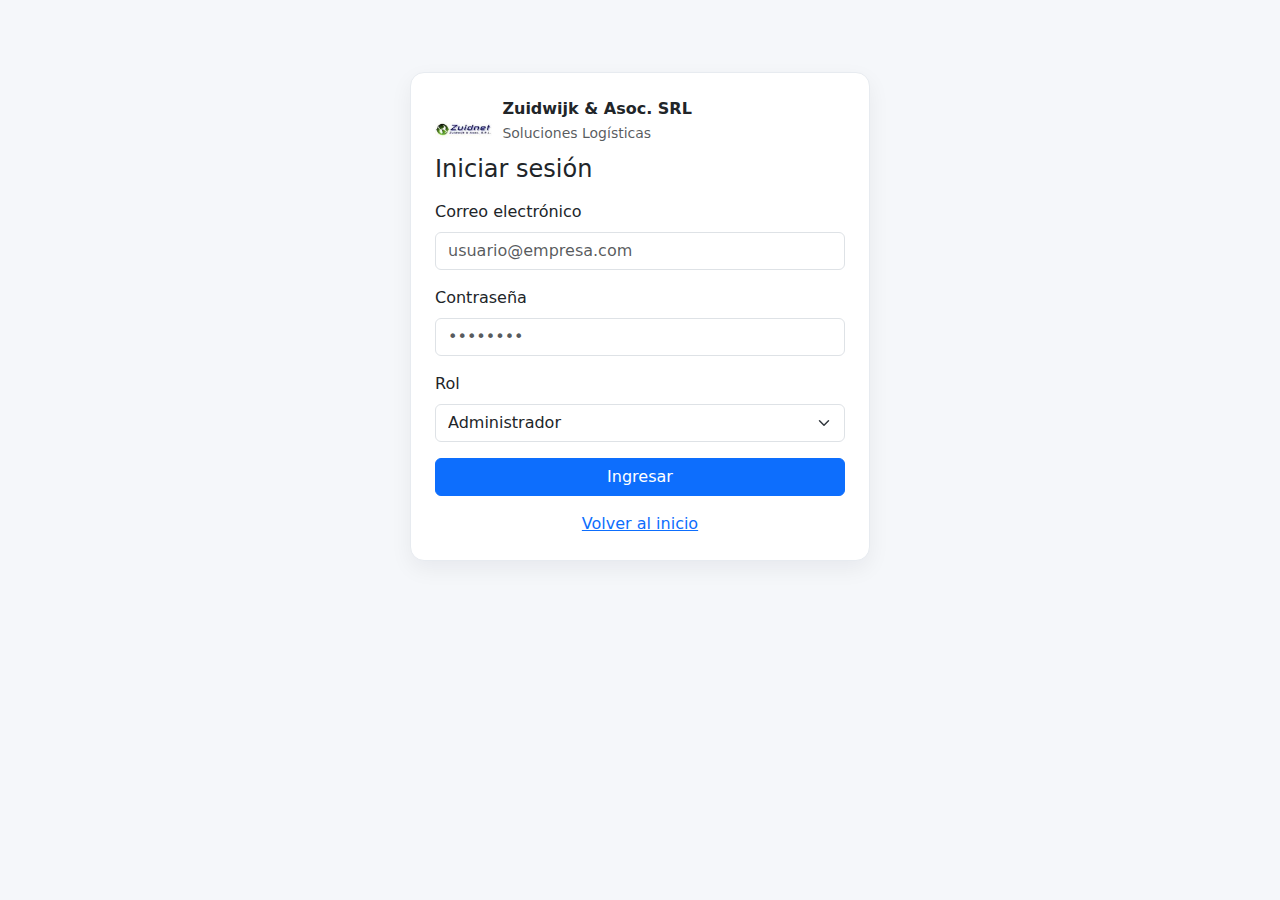
<file: frontend/login.html>
<!doctype html>
<html lang="es">
<head>
    <meta charset="utf-8">
    <meta name="viewport" content="width=device-width,initial-scale=1">
    <title>Iniciar sesión - Zuidwijk & Asoc. SRL</title>
    <link href="https://cdn.jsdelivr.net/npm/bootstrap@5.3.1/dist/css/bootstrap.min.css" rel="stylesheet">
    <style>
        body{ background:#f5f7fa; }
        .login-card{
            max-width:460px; margin:8vh auto; background:#fff; border:1px solid #e7ebf0;
            border-radius:14px; box-shadow:0 8px 22px rgba(16,24,40,.06);
        }
        .brand{ display:flex; align-items:center; gap:10px; margin-bottom:10px; }
        .brand img{ height:40px; border-radius:6px; }
    </style>
</head>
<body>
<div class="login-card p-4">
    <div class="brand">
        <img src="./assets/img/header.jpg" alt="logo">
        <div>
            <strong>Zuidwijk & Asoc. SRL</strong><br>
            <small class="text-muted">Soluciones Logísticas</small>
        </div>
    </div>
    <h4 class="mb-3">Iniciar sesión</h4>
    <form id="formLogin" autocomplete="on">
        <div class="mb-3">
            <label class="form-label">Correo electrónico</label>
            <input id="email" class="form-control" type="email" placeholder="usuario@empresa.com" required>
        </div>
        <div class="mb-3">
            <label class="form-label">Contraseña</label>
            <input id="password" class="form-control" type="password" placeholder="••••••••" required>
        </div>
        <div class="mb-3">
            <label class="form-label">Rol</label>
            <select id="role" class="form-select" required>
                <option value="ADMIN">Administrador</option>
                <option value="CLIENTE">Cliente</option>
            </select>
        </div>
        <button class="btn btn-primary w-100" type="submit">Ingresar</button>
        <div class="text-center mt-3">
            <a href="index.html">Volver al inicio</a>
        </div>
    </form>
</div>

<script>
    document.getElementById('formLogin').addEventListener('submit', (e) => {
        e.preventDefault();
        const email = document.getElementById('email').value.trim();
        const role  = document.getElementById('role').value;

        // TODO: validar contra backend
        localStorage.setItem('sessionUser', email);
        localStorage.setItem('sessionRole', role);

        window.location.href = 'index.html#cargas';
    });
</script>
</body>
</html>
</file>
